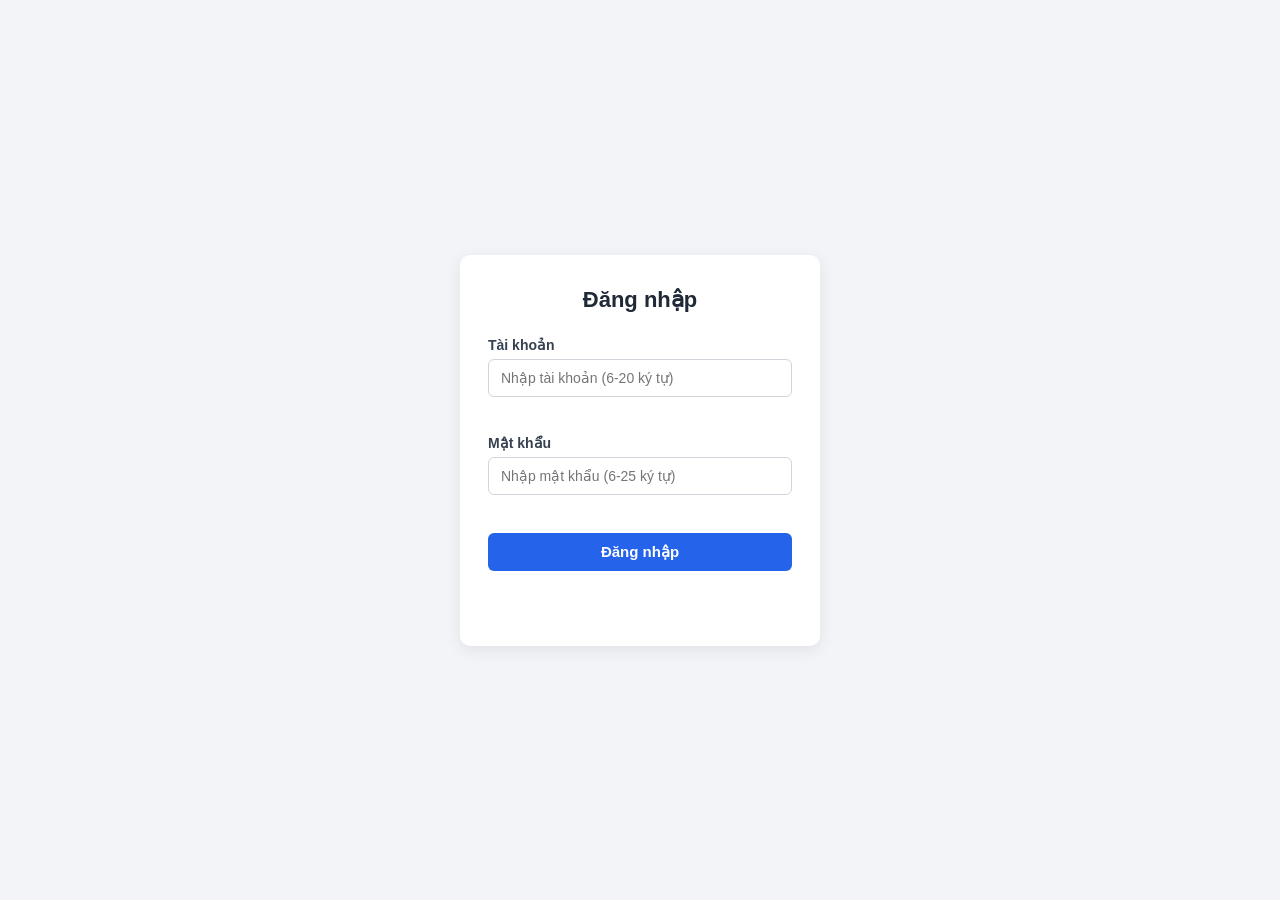
<file: Lab 2/index.html>
<!DOCTYPE html>
<html lang="vi">
<head>
  <meta charset="UTF-8" />
  <meta name="viewport" content="width=device-width, initial-scale=1.0" />
  <title>Đăng nhập</title>
  <link rel="stylesheet" href="style.css" />
</head>
<body>
  <div class="login-container">
    <h1>Đăng nhập</h1>

    <form id="loginForm" novalidate>
      <div class="form-group">
        <label for="username">Tài khoản</label>
        <input type="text" id="username" name="username" placeholder="Nhập tài khoản (6-20 ký tự)" autocomplete="username" />
        <span class="error-message" id="usernameError"></span>
      </div>

      <div class="form-group">
        <label for="password">Mật khẩu</label>
        <input type="password" id="password" name="password" placeholder="Nhập mật khẩu (6-25 ký tự)" autocomplete="current-password" />
        <span class="error-message" id="passwordError"></span>
      </div>

      <button type="submit" id="loginBtn">Đăng nhập</button>

      <p class="hint-message" id="lockHint" hidden>
        Tài khoản đã bị khóa do đăng nhập thất bại quá 5 lần. Bạn vui lòng đăng nhập lại sau 15 phút.
      </p>

      <p class="status-message" id="statusMessage"></p>
    </form>
  </div>

  <script src="script.js"></script>
</body>
</html>
</file>
<file: Lab 2/style.css>
* {
  box-sizing: border-box;
}

body {
  margin: 0;
  min-height: 100vh;
  display: flex;
  align-items: center;
  justify-content: center;
  background: #f2f4f7;
  font-family: "Segoe UI", Arial, sans-serif;
}

.login-container {
  background: #ffffff;
  padding: 32px 28px;
  border-radius: 10px;
  box-shadow: 0 4px 16px rgba(0, 0, 0, 0.08);
  width: 100%;
  max-width: 360px;
}

h1 {
  margin: 0 0 24px;
  font-size: 22px;
  text-align: center;
  color: #1f2937;
}

.form-group {
  margin-bottom: 18px;
}

label {
  display: block;
  margin-bottom: 6px;
  font-size: 14px;
  color: #374151;
  font-weight: 600;
}

input {
  width: 100%;
  padding: 10px 12px;
  font-size: 14px;
  border: 1px solid #d1d5db;
  border-radius: 6px;
  outline: none;
  transition: border-color 0.15s;
}

input:focus {
  border-color: #2563eb;
}

input.invalid {
  border-color: #dc2626;
}

.error-message {
  display: block;
  min-height: 16px;
  margin-top: 4px;
  font-size: 12px;
  color: #dc2626;
}

button#loginBtn {
  width: 100%;
  padding: 10px 12px;
  font-size: 15px;
  font-weight: 600;
  color: #fff;
  background: #2563eb;
  border: none;
  border-radius: 6px;
  cursor: pointer;
  transition: background 0.15s;
}

button#loginBtn:hover:not(:disabled) {
  background: #1d4ed8;
}

button#loginBtn:disabled {
  background: #9ca3af;
  cursor: not-allowed;
}

.hint-message {
  margin-top: 16px;
  padding: 10px 12px;
  font-size: 13px;
  line-height: 1.5;
  color: #92400e;
  background: #fef3c7;
  border: 1px solid #fde68a;
  border-radius: 6px;
}

.status-message {
  margin-top: 14px;
  font-size: 13px;
  text-align: center;
  min-height: 16px;
}

.status-message.success {
  color: #16a34a;
}

.status-message.error {
  color: #dc2626;
}
</file>
<file: Lab 2/booking.css>
* {
  box-sizing: border-box;
}

body {
  margin: 0;
  min-height: 100vh;
  background: #f2f4f7;
  font-family: "Segoe UI", Arial, sans-serif;
  color: #1f2937;
}

.page {
  max-width: 720px;
  margin: 0 auto;
  padding: 24px 20px 60px;
}

.page-header {
  display: flex;
  align-items: center;
  justify-content: space-between;
  flex-wrap: wrap;
  gap: 8px;
  margin-bottom: 20px;
}

.page-header h1 {
  font-size: 22px;
  margin: 0;
}

.user-info {
  font-size: 13px;
  display: flex;
  align-items: center;
  gap: 12px;
}

.user-info a {
  color: #2563eb;
  text-decoration: none;
}

.user-info a:hover {
  text-decoration: underline;
}

.card {
  background: #ffffff;
  border-radius: 10px;
  box-shadow: 0 4px 16px rgba(0, 0, 0, 0.06);
  padding: 24px;
  margin-bottom: 20px;
}

.card h2 {
  margin-top: 0;
  font-size: 18px;
}

.card h3 {
  font-size: 14px;
  margin: 20px 0 8px;
  color: #374151;
}

.rule-text {
  font-size: 13px;
  color: #4b5563;
  background: #eef2ff;
  border: 1px solid #c7d2fe;
  border-radius: 6px;
  padding: 10px 12px;
  line-height: 1.5;
}

.form-group {
  margin-bottom: 14px;
  flex: 1;
}

.form-row {
  display: flex;
  gap: 16px;
  flex-wrap: wrap;
}

label {
  display: block;
  margin-bottom: 6px;
  font-size: 14px;
  font-weight: 600;
  color: #374151;
}

select,
input[type="time"] {
  width: 100%;
  padding: 9px 10px;
  font-size: 14px;
  border: 1px solid #d1d5db;
  border-radius: 6px;
  outline: none;
}

select:focus,
input[type="time"]:focus {
  border-color: #2563eb;
}

.table-wrapper {
  overflow-x: auto;
}

table {
  width: 100%;
  border-collapse: collapse;
  font-size: 13px;
}

th,
td {
  border: 1px solid #e5e7eb;
  padding: 8px 10px;
  text-align: left;
  white-space: nowrap;
}

th {
  background: #f9fafb;
}

.error-message {
  display: block;
  min-height: 16px;
  margin: 4px 0 8px;
  font-size: 12px;
  color: #dc2626;
}

.price-line {
  font-size: 16px;
  font-weight: 600;
  margin: 12px 0;
}

button {
  padding: 10px 16px;
  font-size: 14px;
  font-weight: 600;
  border: none;
  border-radius: 6px;
  cursor: pointer;
  color: #fff;
  background: #2563eb;
}

button:hover:not(:disabled) {
  background: #1d4ed8;
}

button:disabled {
  background: #9ca3af;
  cursor: not-allowed;
}

button.secondary {
  background: #6b7280;
}

button.secondary:hover:not(:disabled) {
  background: #4b5563;
}

.button-row {
  display: flex;
  gap: 12px;
  margin-top: 10px;
}

.status-message {
  margin-top: 12px;
  font-size: 13px;
}

.status-message.success {
  color: #16a34a;
}

.status-message.error {
  color: #dc2626;
}

.hint-message {
  font-size: 13px;
  line-height: 1.5;
  color: #92400e;
  background: #fef3c7;
  border: 1px solid #fde68a;
  border-radius: 6px;
  padding: 10px 12px;
}

textarea#mirrorOutput {
  width: 100%;
  margin-top: 10px;
  font-family: "Consolas", monospace;
  font-size: 12px;
  padding: 10px;
  border: 1px solid #d1d5db;
  border-radius: 6px;
  resize: vertical;
}
</file>
